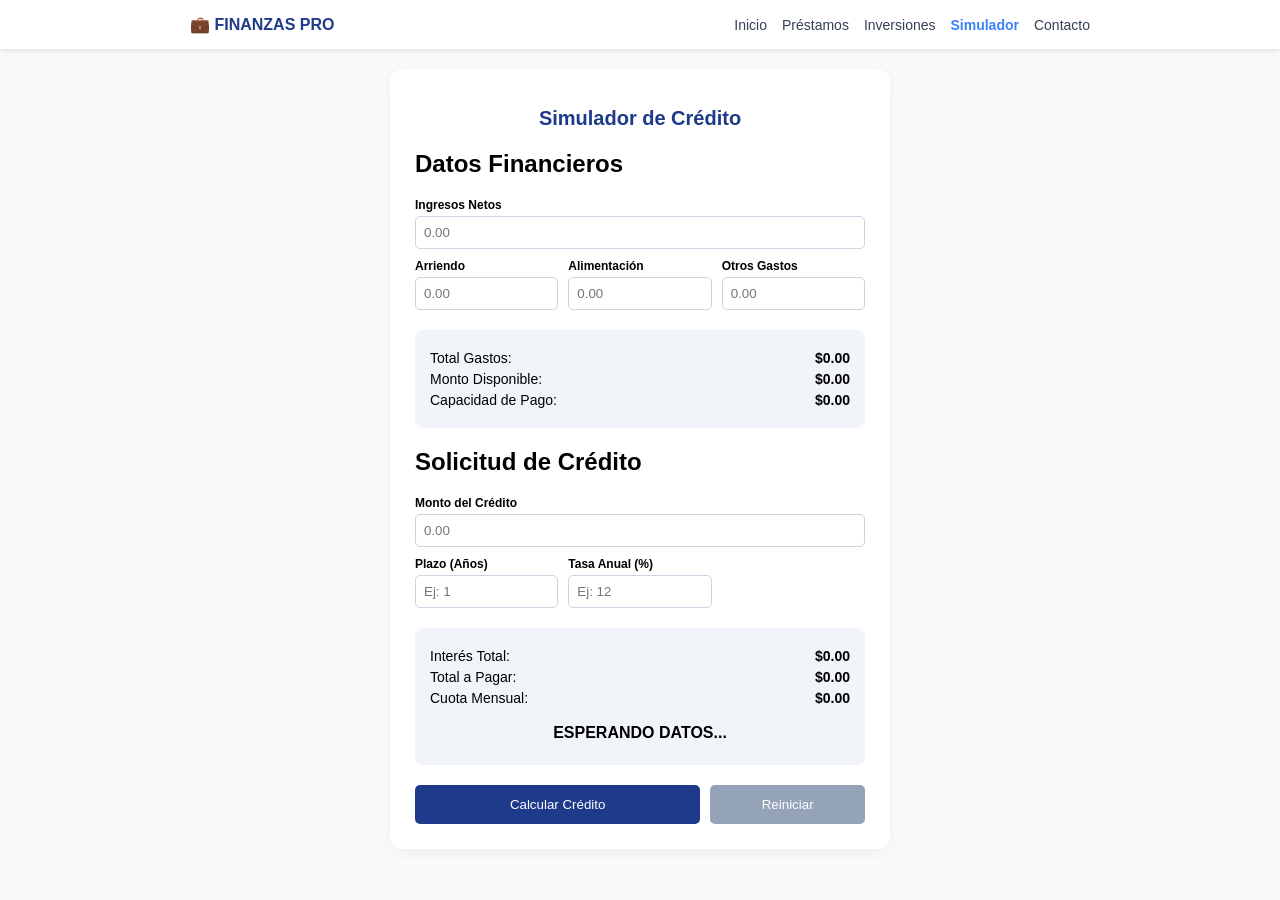
<file: index.html>
<!DOCTYPE html>
<html lang="es">
<head>
    <meta charset="UTF-8">
    <meta name="viewport" content="width=device-width, initial-scale=1.0">
    <title>Simulador de Crédito Empresarial</title>
    <link rel="stylesheet" href="simulador.css">
</head>
<body>

    <nav class="navbar">
        <div class="nav-container">
            <span class="nav-logo">💼 FINANZAS PRO</span>
            <ul class="nav-menu">
                <li><a href="#">Inicio</a></li>
                <li><a href="#">Préstamos</a></li>
                <li><a href="#">Inversiones</a></li>
                <li><a href="#" class="nav-active">Simulador</a></li>
                <li><a href="#">Contacto</a></li>
            </ul>
        </div>
    </nav>

    <div class="container">
        <h1>Simulador de Crédito</h1>

        <section class="form-section">
            <h2>Datos Financieros</h2>
            <div class="input-group">
                <label for="txtIngresos">Ingresos Netos</label>
                <input type="number" id="txtIngresos" min="0" placeholder="0.00">
            </div>

            <div class="grid-inputs">
                <div class="input-group">
                    <label for="txtArriendo">Arriendo</label>
                    <input type="number" id="txtArriendo" min="0" placeholder="0.00">
                </div>
                <div class="input-group">
                    <label for="txtAlimentacion">Alimentación</label>
                    <input type="number" id="txtAlimentacion" min="0" placeholder="0.00">
                </div>
                <div class="input-group">
                    <label for="txtVarios">Otros Gastos</label>
                    <input type="number" id="txtVarios" min="0" placeholder="0.00">
                </div>
            </div>

            <div class="results-box">
                <p>Total Gastos: <span id="spnTotalGastos">$0.00</span></p>
                <p>Monto Disponible: <span id="spnDisponible">$0.00</span></p>
                <p>Capacidad de Pago: <span id="spnCapacidadPago">$0.00</span></p>
            </div>
        </section>

        <section class="form-section">
            <h2>Solicitud de Crédito</h2>
            <div class="input-group">
                <label for="txtMonto">Monto del Crédito</label>
                <input type="number" id="txtMonto" min="0" placeholder="0.00">
            </div>
            <div class="grid-inputs">
                <div class="input-group">
                    <label for="txtPlazo">Plazo (Años)</label>
                    <input type="number" id="txtPlazo" min="1" placeholder="Ej: 1">
                </div>
                <div class="input-group">
                    <label for="txtTasaInteres">Tasa Anual (%)</label>
                    <input type="number" id="txtTasaInteres" min="0" placeholder="Ej: 12">
                </div>
            </div>

            <div class="results-box">
                <p>Interés Total: <span id="spnInteresPagar">$0.00</span></p>
                <p>Total a Pagar: <span id="spnTotalPrestamo">$0.00</span></p>
                <p>Cuota Mensual: <span id="spnCuotaMensual">$0.00</span></p>
                <div id="statusBadge" class="badge">ESPERANDO DATOS...</div>
            </div>
        </section>

        <div class="buttons">
            <button class="btn-primary" onclick="calcular()">Calcular Crédito</button>
            <button class="btn-secondary" onclick="location.reload()">Reiniciar</button>
        </div>
    </div>

    <script src="funciones.js"></script>
    <script src="simulador.js"></script>
</body>
</html>
</file>
<file: simulador.css>
:root {
    --primary: #1e3a8a;
    --accent: #3b82f6;
    --bg: #f8fafc;
}

body { font-family: sans-serif; margin: 0; background: var(--bg); }

/* Menú */
.navbar { background: white; padding: 15px; box-shadow: 0 2px 5px rgba(0,0,0,0.1); margin-bottom: 20px; }
.nav-container { max-width: 900px; margin: auto; display: flex; justify-content: space-between; align-items: center; }
.nav-logo { font-weight: bold; color: var(--primary); }
.nav-menu { list-style: none; display: flex; gap: 15px; margin: 0; }
.nav-menu a { text-decoration: none; color: #334155; font-size: 14px; }
.nav-active { color: var(--accent) !important; font-weight: bold; }

/* Contenedor */
.container { background: white; max-width: 450px; margin: auto; padding: 25px; border-radius: 12px; box-shadow: 0 4px 15px rgba(0,0,0,0.05); }
h1 { text-align: center; color: var(--primary); font-size: 20px; }

/* Grid Responsive */
.grid-inputs { display: grid; grid-template-columns: 1fr 1fr 1fr; gap: 10px; }
@media (max-width: 480px) { .grid-inputs { grid-template-columns: 1fr; } .nav-menu { display: none; } }

.input-group { margin-bottom: 10px; }
label { display: block; font-size: 12px; font-weight: bold; margin-bottom: 4px; }
input { width: 100%; padding: 8px; border: 1px solid #cbd5e1; border-radius: 5px; box-sizing: border-box; }

.results-box { background: #f1f5f9; padding: 15px; border-radius: 8px; margin-top: 10px; }
.results-box p { margin: 5px 0; font-size: 14px; display: flex; justify-content: space-between; }
.results-box span { font-weight: bold; }

.badge { text-align: center; padding: 8px; border-radius: 5px; font-weight: bold; margin-top: 10px; }

.buttons { display: flex; gap: 10px; margin-top: 20px; }
.btn-primary { flex: 2; background: var(--primary); color: white; border: none; padding: 12px; border-radius: 5px; cursor: pointer; }
.btn-secondary { flex: 1; background: #94a3b8; color: white; border: none; padding: 12px; border-radius: 5px; cursor: pointer; }
</file>
